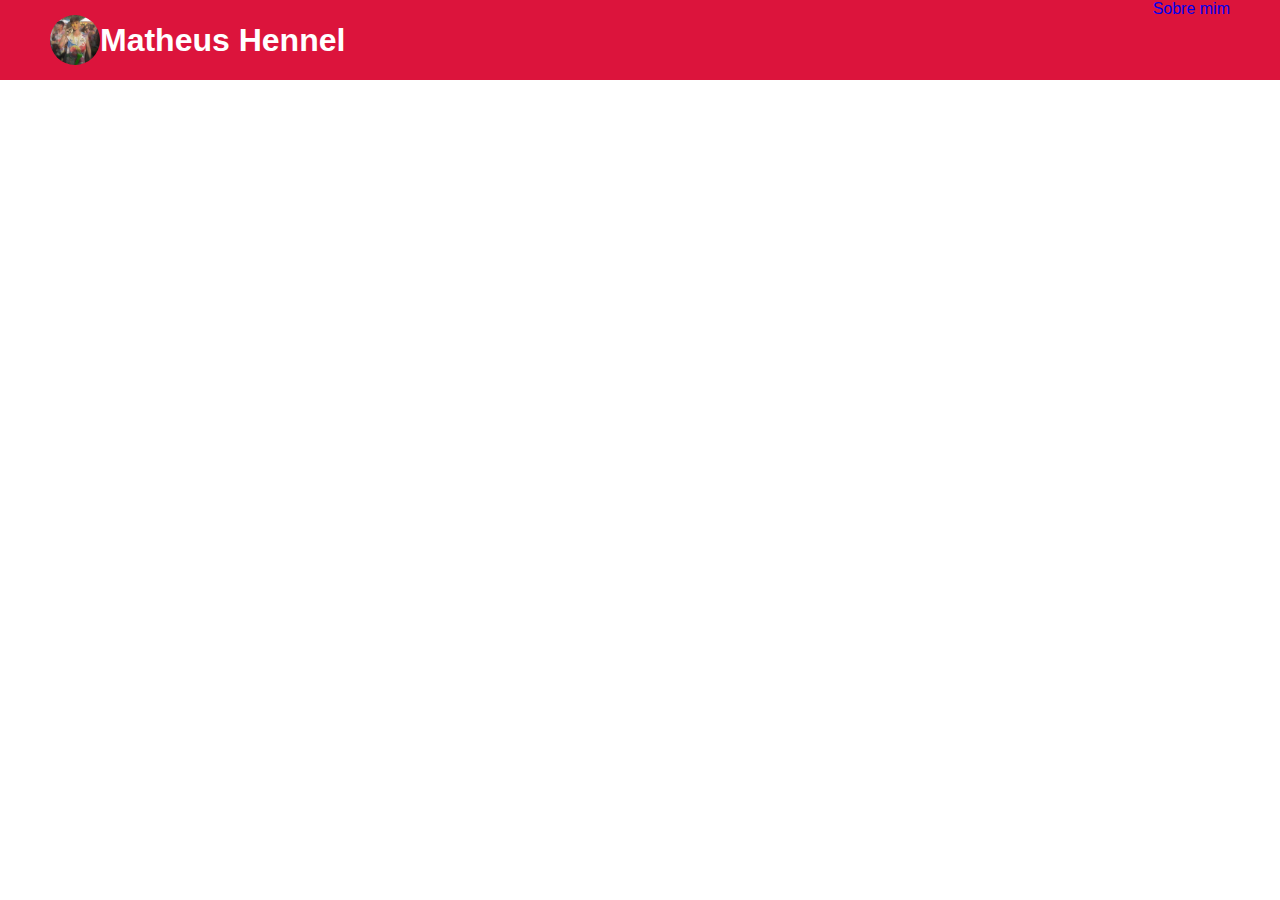
<file: Meu site/index.html>
<!DOCTYPE html>
<html lang="pt-BR">
<head>
    <meta charset="UTF-8">
    <meta http-equiv="X-UA-Compatible" content="IE=edge">
    <meta name="viewport" content="width=device-width, initial-scale=1.0">
    <title>Matheus Hennel</title>
    <link rel="stylesheet" href="style.css">
</head>
<body>
    <header>
        <div class="nome-header">
            <img src="img/eu.jpg" alt="eu">
            
            <h1>Matheus Hennel</h1>
        </div>
        <div class="div-list">
            <ul class="list-itens">
                <li><a href="#sobre-mim">Sobre mim</a></li>

            </ul>
        </div>
    </header>
</body>
</html>
</file>
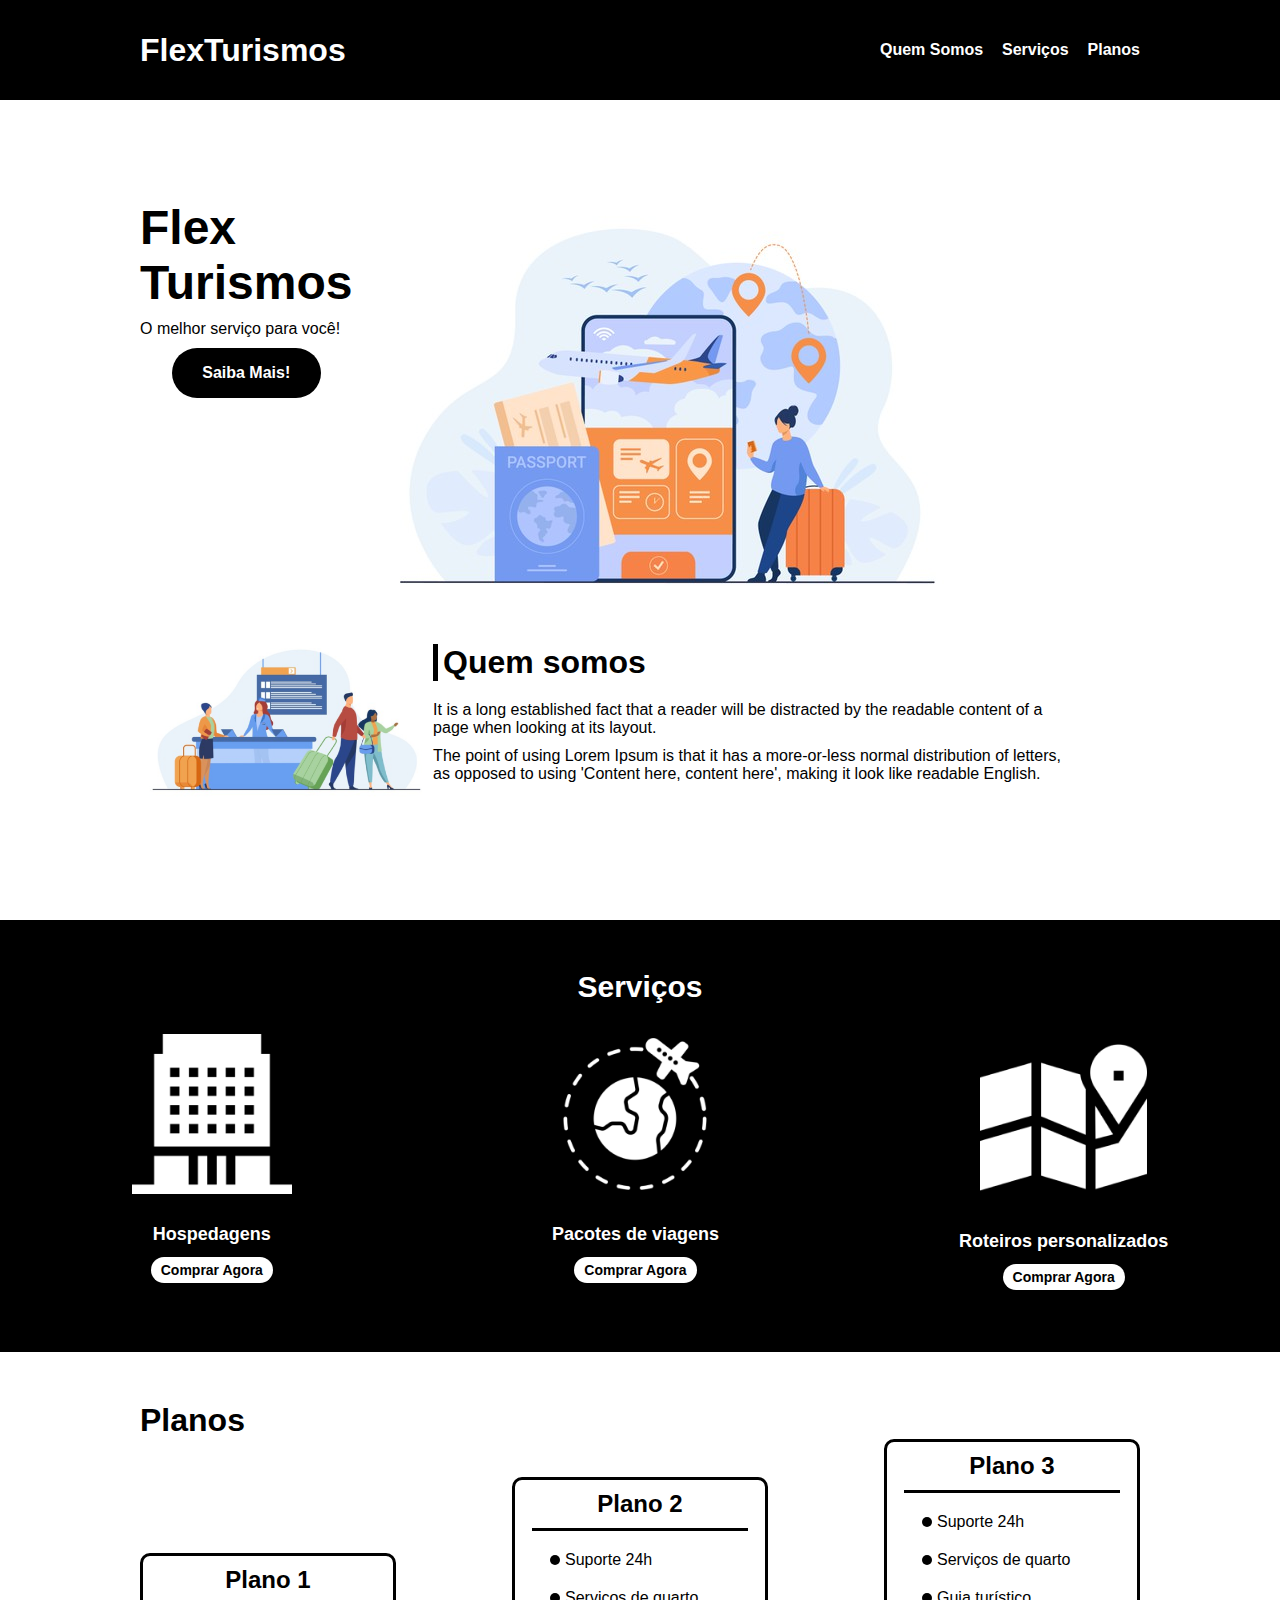
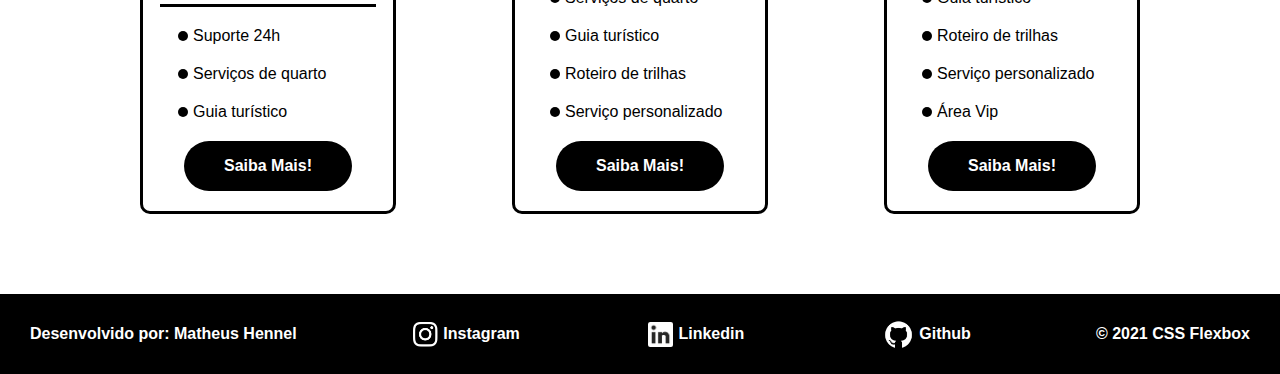
<file: Projeto-Flex/index.html>
<!DOCTYPE html>
<html lang="pt-br">
<head>
    <meta charset="UTF-8">
    <meta name="viewport" content="width=device-width, initial-scale=1.0">
    <title>Flex Turismos</title>
    <link rel="stylesheet" href="./style.css">
    <link rel = "shortcut icon" type = "imagem/x-icon" href = "./images/icone aviao preto.png">
</head>
<body>
    <header>
        <div class="flex-container menu">
            <div><h1>FlexTurismos</h1></div>
                <ul class="list-items">
                    <li><a href="#quem-somos">Quem Somos</a></li>
                    <li><a href="#nav">Serviços</a></li>
                    <li><a href="#planos">Planos</a></li>
               </div>  
            </ul>
       
        
    </header>

    <div class="apresentação">
         <div class="flex-container ">
        <div class="texto-apresentação">
            <h1>Flex <br>Turismos</h1>
            <p>O melhor serviço para você!</p>
            <div class="container-saiba-mais"><a href="" class="btn">Saiba Mais!</a></div>
        </div>

        <div class="flex-container">
            <div><img src="./images/0-main.png" alt="banner de apresentação"></div>
        </div>
    </div>

    <div class="flex-container" id="quem-somos">
        <div>
            <h2>Quem somos</h2>
            <p>It is a long established fact that a reader will be distracted by the readable content of a page when looking at its layout. </p>
            <p>The point of using Lorem Ipsum is that it has a more-or-less normal distribution of letters, as opposed to using 'Content here, content here', making it look like readable English.</p>
        </div>
        
        <div>
            <img src="./images/1-quem-somos.png" alt="balcão de atendimento">
        </div>
    </div>
    </div>
   

    <div class="serviços" id="nav">
        <div class="center">
            <h2>Serviços</h2>
        </div>

        <div id="serviços">
            <div>
                <div><img src="./images/icon-2.png" alt="hospedagens"></div>
                <p>Hospedagens</p>
                <div><a href="#">Comprar Agora</a></div>
            </div>

            <div>
               <div><img src="./images/icon-1.png" alt="pacote de viagens"></div>
               <p>Pacotes de viagens</p>
               <a href="#">Comprar Agora</a>
            </div>

            <div>
                <div><img src="./images/icon-3.png" alt="roteiros personalizados"></div>
                <p>Roteiros personalizados</p>
                <a href="#">Comprar Agora</a>
            </div>

        </div>
    </div>
    

    
        <div class="flex-container" id="planos">

            <div><h2>Planos</h2></div>

            <div class="planos">
                <div class="item">
                    <h3>Plano 1</h3>
                    <ul>
                        <li>Suporte 24h</li>
                        <li>Serviços de quarto</li>
                        <li>Guia turístico</li>
                    </ul>
                    <a href="#" class="btn">Saiba Mais!</a>
            </div>

            <div class="item">
                <h3>Plano 2</h3>
                <ul>
                    <li>Suporte 24h</li>
                    <li>Serviços de quarto</li>
                    <li>Guia turístico</li>
                    <li>Roteiro de trilhas</li>
                    <li>Serviço personalizado</li>
                </ul>
                <a href="#" class="btn">Saiba Mais!</a>
            </div>

            <div class="item">
                <h3>Plano 3</h3>
                <ul>
                    <li>Suporte 24h</li>
                    <li>Serviços de quarto</li>
                    <li>Guia turístico</li>
                    <li>Roteiro de trilhas</li>
                    <li>Serviço personalizado</li>
                    <li>Área Vip</li>
                </ul>
                <a href="#" class="btn">Saiba Mais!</a>
            </div> 
    </div>
      
     </div>
        
        
    
        <footer>
                <p>Desenvolvido por: Matheus Hennel</p>
                
                    <div class="tam-img"><a href="https://www.instagram.com/mh.matheuss/" target="_blank" rel="noopener noreferrer" class="instagram"> </a> <a href="https://www.instagram.com/mh.matheuss/" target="_blank" rel="noopener noreferrer">Instagram</a></div>
                    <div class="tam-img"><a href="https://www.linkedin.com/in/matheus-hennel-2795a3220/" target="_blank" rel="noopener noreferrer" class="linkedin"></a><a href="https://www.linkedin.com/in/matheus-hennel-2795a3220/" target="_blank" rel="noopener noreferrer">Linkedin</a></div>
                    <div class="tam-img"><a href="https://github.com/MatHennel" target="_blank" rel="noopener noreferrer" class="github"> </a><a href="https://github.com/MatHennel" target="_blank" rel="noopener noreferrer">Github</a></div>
                
                <p>&copy; 2021 CSS Flexbox</p>
        </footer>
    
    
</body>
</html>
</file>
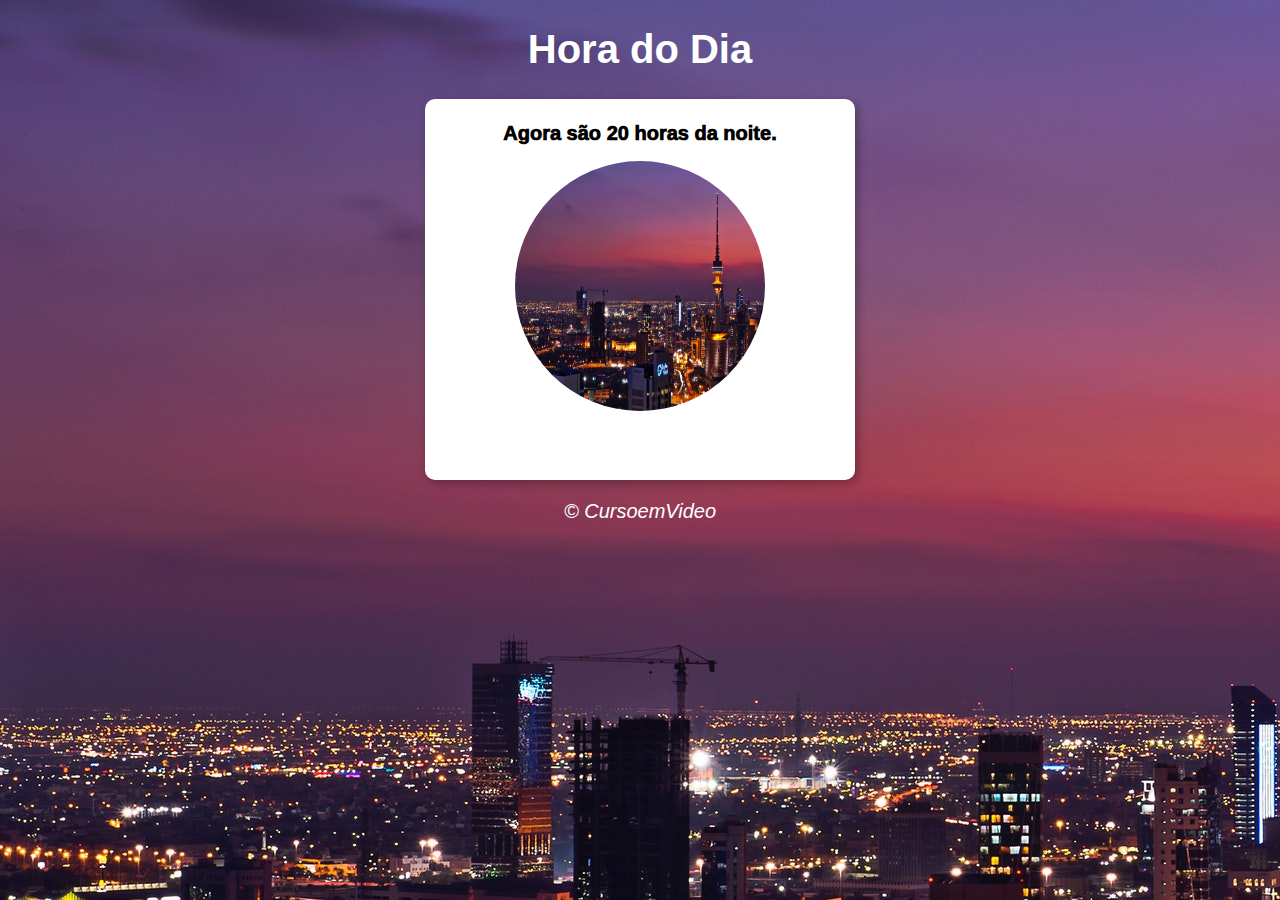
<file: Site das horas/index.html>
<!DOCTYPE html>
<html lang="pt-BR">
<head>
    <meta charset="UTF-8">
    <meta http-equiv="X-UA-Compatible" content="IE=edge">
    <meta name="viewport" content="width=device-width, initial-scale=1.0">
    <title>Hora do Dia</title>
    <link rel="stylesheet" href="style.css">
</head>
<body onload="carregar()">
    <header>
        <h1>Hora do Dia</h1>
    </header>
    <section>
          <div id="msg">
                Aqui vai aparecer a mensagem...
          </div>
          <div id="foto">
                 <img id="imagem" src="" alt="foto do dia">
          </div>
          <div id="relogio">
            <input type="text" id="rel">
          </div>
    </section>
    <footer>
        <p>&copy; CursoemVideo</p>
    </footer>
    <script src="script.js"></script>
</body>
</html>
</file>
<file: Meu site/style.css>
* {
    margin: 0;
    
    padding: 0;
    font-family: 'Open Sans', sans-serif;
}

ul{
    list-style: none;
    align-items: center;
}

ul li a {
    text-decoration: none;
}

header{
    padding: 0 50px;
    display: flex;
    justify-content: space-between;
    background-color: #DC143C;
    color: white;
    
    height: 80px;
}

.div-list{
    text-align: center;
}



.nome-header{
    display: flex;
    justify-content: center;
    align-items: center;
}

header img{
    height: 50px;
    width: 50px;
    border-radius: 50%;
}
</file>
<file: Projeto-Flex/style.css>
* {
    margin: 0;
    padding: 0;
    font-family: 'Open Sans', sans-serif;
}

ul {
    list-style: none;
    margin: 0;
    padding: 0;
}

ul li a {
    text-decoration: none;
}

div img{
    display: block;
    width: 100%;
}



.flex-container {
    display: flex;
    max-width: 1000px;
    margin: auto;
    width: 100%;
}

header {
    background-color: black;
    display: flex;
    color: white;
    height: 100px;
    align-items: center;
    padding-left: 30px;
    padding-right: 30px;

}

header .list-items li a {
    color: white;
    font-weight: 700;
}

header .list-items {
    display: flex;
    width: 100%;
    max-width: 260px;
    justify-content: space-between;
    align-items: center;
}

header .menu {
    justify-content: space-between;
}

.apresentação {
    padding: 100px;
    align-items: center;
    justify-content: space-between;
}

.apresentação .texto-apresentação {
    min-height: 200px;
}

.texto-apresentação h1 {
    color: black;
    font-size: 48px;
    margin-bottom: 10px;
}

.apresentação .flex-container .texto-apresentação .container-saiba-mais{
    display: flex;
    justify-content: center;
}

.btn{
    background-color: black;
    color: white;
    text-align: center;
    border-radius: 30px;
    width: 70%;
    display: block;
    text-decoration: none;
    height: 50px;
    line-height: 50px;
    margin-bottom: 10px;
    margin-top: 10px;
    font-weight: 700;
    align-self: center;
}

#quem-somos {
    flex-direction: row-reverse;
    align-items: center;
    justify-content: space-between;
}

#quem-somos h2 {
    font-size: 32px;
    color: black;
    display: flex;
    margin-bottom: 20px;
}

#quem-somos h2::before {
    content: "";
    height: 37px;
    width: 5px;
    margin-right: 5px;
    background-color: black;
    position: relative;
}

#quem-somos p{
    margin-bottom: 10px;
    width: 90%;
}

.serviços {
    background-color: black;
    color: white;
    padding: 50px 0 ;
}

.serviços h2{
    
    font-size: 30px;
    padding-bottom: 30px;
    
}

#serviços {
    display: flex;
    justify-content: space-around;
    text-align: center;
    

}


#serviços p {
    align-self: center;
    margin-top: 30px;
    font-size: 18px;
    font-weight: 700;
}

#serviços a{
    width: 220px;
    background-color: white;
    border-radius: 30px;
    height: 50px;
    text-align: center;
    line-height: 50px;
    margin-top: 20px;
    padding: 5px 10px;
    color: black;
    font-size: 14px;
    text-decoration: none;
    font-weight: 700;
    
}

#serviços img{
    width: 80%;
    margin: auto;
}

.center{
    display: flex;
    justify-content: center;
    
}



footer{
    display: flex;
    justify-content: center;
    background-color: black;
    height: 80px;
    align-items: center;
    justify-content: space-between;
    padding-left: 30px;
    padding-right: 30px;
    color: white;
    font-weight: 700;
}

footer a{
    text-decoration: none;
    color: white;
    font-weight: 700;
}



#planos{
    
    flex-direction: column;
    padding-bottom: 50px;
}

#planos .planos{
    display: flex;
    
    align-items: flex-end;
    justify-content: space-between;
    
}

#planos .item{
    border: 3px solid black;
    flex: 1;
    padding: 0 5px;
    max-width: 240px;
    min-height: 250px;
    border-radius: 10px;
    margin-bottom: 30px;


}


#planos .item .btn{
    margin: auto;
    margin-bottom: 20px;
    width: 70%;
    
}

#planos .item h3{
    font-size: 24px;
    display: flex;
    flex-direction: column;
    text-align: center;
    margin-top: 10px;
}

#planos .item h3::after{
    content: "";
    background-color: black;
    width: 90%;
    height: 3px;
    margin-top: 10px;
    align-self: center;
}

#planos .item ul{
    padding: 10px 20px;
    display: flex;
    flex-direction: column;
    text-decoration: solid;
   
}

#planos .item ul li{
    padding: 10px;
    display: flex;
    flex-wrap: nowrap;
    align-items: center;
}

#planos .item ul li::before{
    content: "";
    width: 10px;
    height: 10px;
    background-color: black;
    margin-right: 5px;
    border-radius: 50%;
}

#planos h2{
    font-size: 32px;
    padding-top: 50px;
}


footer .instagram{
    
    height: 3px;
    width: 3px;
}

footer .tam-img {
    
    display: flex;
    justify-content: center;
    align-items: center;
    height: 30px;
    width: 120px;
}

footer .tam-img .instagram{
    background-image: url('./images/logo.png');
    background-size: cover;
    margin-right: 5px;
    height: 25px;
    width: 25px;
}

footer .tam-img .linkedin{
    background-image: url('./images/linkedin.png');
    background-size: cover;
    margin-right: 5px;
    height: 25px;
    width: 25px;
}

footer .tam-img .github{
    background-image: url('./images/github.png');
    background-size: cover;
    margin-right: 3px;
    height: 35px;
    width: 35px;
}
</file>
<file: Site das horas/style.css>
body{
    background-color:navajowhite ;
    font: normal 15pt Arial;
}

header{
       color:white;
       text-align:center;
}

section{
       background: white;
       border-radius: 10px;
       padding: 15px;
       width: 400px;
       margin:auto;
       box-shadow: 3px 3px 10px rgba(0, 0, 0, 0.288);
       
}

#rel{
    border-style: none;
    text-align: center;
    font-weight: 1000;
    font-size: 15pt;
}


div{
       text-align: center;
       padding: 8px;
}

footer{
      color: white;
      font-style:center;
      font-style:italic;
      text-align: center;
}
</file>
